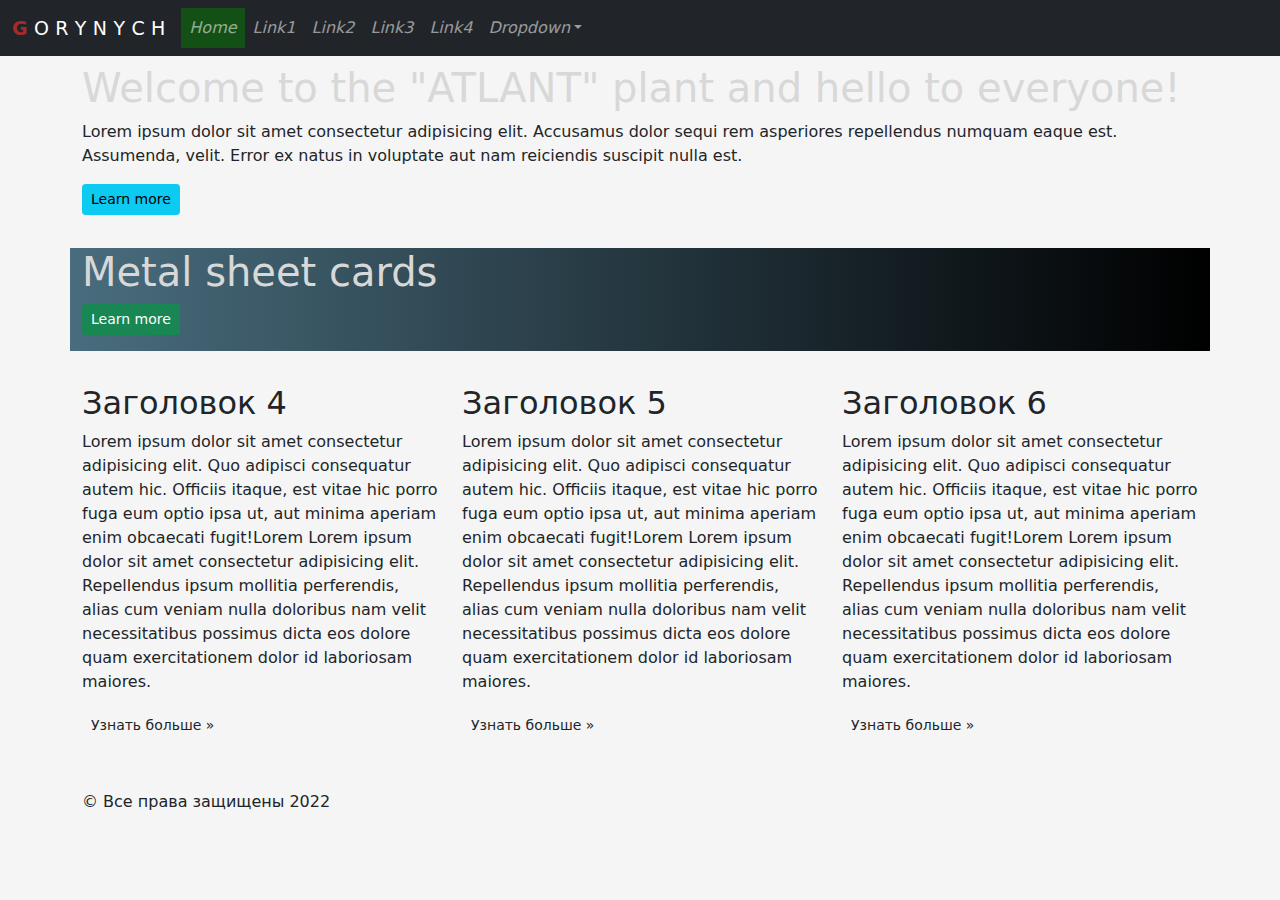
<file: index.html>
<!DOCTYPE html>
<html lang="en">
<head>
<title>Start page</title>
<meta charset="utf-8">
<meta name="viewport" content="width=device-width, initial-scale=1">
<meta http-equiv="X-UA-Compatible" content="IE = edge">
<link href = "bootstrap/bootstrap-5.0.2/css/bootstrap.min.css" rel = "stylesheet">
<link href="css/index.css" rel = "stylesheet">
</head>
<body>

<nav class="navbar navbar-expand-sm bg-dark navbar-dark fixed-top">
	<div class="container-fluid">
		<a class="navbar-brand" href="#">
			<div class="smoke">
				<span class="firstlatter">G</span>
				<span>O</span>
				<span>R</span>
				<span>Y</span>
				<span>N</span>
				<span>Y</span>
				<span>C</span>
				<span>H</span>
		</div>
		</a>
		<button class="navbar-toggler" type="button" data-bs-toggle="collapse" data-bs-target="#collapsibleNavbar">
      <span class="navbar-toggler-icon"></span>
		</button>
		<div class="collapse navbar-collapse" id="collapsibleNavbar">
      <ul class="navbar-nav">
         <li class="nav-item">
				<a class="nav-link homepage" href="Index.html">Home</a>
			</li>

         <li class="nav-item">
				<a class="nav-link" href="#">Link1</a>
         </li>

         <li class="nav-item">
				<a class="nav-link" href="#">Link2</a>
         </li>

			<li class="nav-item">
				<a class="nav-link" href="#">Link3</a>
         </li>

         <li class="nav-item">
            <a class="nav-link" href="#">Link4</a>
         </li>
			
         <li class="nav-item dropdown">
            <a class="nav-link dropdown-toggle" href="#" role="button" data-bs-toggle="dropdown">Dropdown</a>
            <ul class="dropdown-menu">
					<li><a class="dropdown-item" href="#">Link</a></li>
					<li><a class="dropdown-item" href="#">Another link</a></li>
					<li><a class="dropdown-item" href="#">A third link</a></li>
            </ul>
			</li>
			</ul>
      </div>
   </div>
</nav>


<div class="jumbotron" >
	<div class="container mt-3">
		<br><br>
		<h1>Welcome to the "ATLANT" plant and hello to everyone!</h1>
		<p>Lorem ipsum dolor sit amet consectetur adipisicing elit. Accusamus dolor sequi rem asperiores repellendus numquam eaque est. Assumenda, velit. Error ex natus in voluptate aut nam reiciendis suscipit nulla est.</p>
		<p><a href="#" class="btn btn-info btn-sm">Learn more</a></p>
		<hr>
	</div>	
</div>


<div class="container">
	<div class="row">
		<div class="col-md-12 horizontal-gradient1">
			<h1>Metal sheet cards</h1>               
			<a href="html/fridge.html" class="btn btn-success btn-sm">Learn more</a>
			<p></p>
		</div>
	</div>
	<hr>
</div>

<div class="container">
	<div class="row">
		 <div class="col-md-4">
			  <h2>Заголовок 4</h2>
			  <p>Lorem ipsum dolor sit amet consectetur adipisicing elit. Quo adipisci consequatur autem hic. Officiis itaque, est vitae hic porro fuga eum optio ipsa ut, aut minima aperiam enim obcaecati fugit!Lorem
					Lorem ipsum dolor sit amet consectetur adipisicing elit. Repellendus ipsum mollitia perferendis, alias cum veniam nulla doloribus nam velit necessitatibus possimus dicta eos dolore quam exercitationem dolor id laboriosam maiores.
			  </p>
			  <p><a href="#" class="btn btn-default btn-sm">Узнать больше &raquo;</a></p>
		 </div>

		 <div class="col-md-4">
			  <h2>Заголовок 5</h2>
			  <p>Lorem ipsum dolor sit amet consectetur adipisicing elit. Quo adipisci consequatur autem hic. Officiis itaque, est vitae hic porro fuga eum optio ipsa ut, aut minima aperiam enim obcaecati fugit!Lorem
					Lorem ipsum dolor sit amet consectetur adipisicing elit. Repellendus ipsum mollitia perferendis, alias cum veniam nulla doloribus nam velit necessitatibus possimus dicta eos dolore quam exercitationem dolor id laboriosam maiores.
			  </p>
			  <p><a href="#" class="btn btn-default btn-sm">Узнать больше &raquo;</a></p>
		 </div>

		 <div class="col-md-4">
			  <h2>Заголовок 6</h2>
			  <p>Lorem ipsum dolor sit amet consectetur adipisicing elit. Quo adipisci consequatur autem hic. Officiis itaque, est vitae hic porro fuga eum optio ipsa ut, aut minima aperiam enim obcaecati fugit!Lorem
					Lorem ipsum dolor sit amet consectetur adipisicing elit. Repellendus ipsum mollitia perferendis, alias cum veniam nulla doloribus nam velit necessitatibus possimus dicta eos dolore quam exercitationem dolor id laboriosam maiores.
			  </p>
			  <p><a href="#" class="btn btn-default btn-sm">Узнать больше &raquo;</a></p>
		 </div>
	</div>

	<hr>

	<footer>
		 <p>&copy; Все права защищены 2022</p>
	</footer>
</div>

<script src = "bootstrap/jQuery/jquery-3.3.1.min.js"></script>
<script src = "bootstrap/jQuery/jquery-3.5.1.min.js"></script> 
<script src = "bootstrap/bootstrap-5.0.2/js/bootstrap.min.js"></script> 
</body>
</html>
</file>
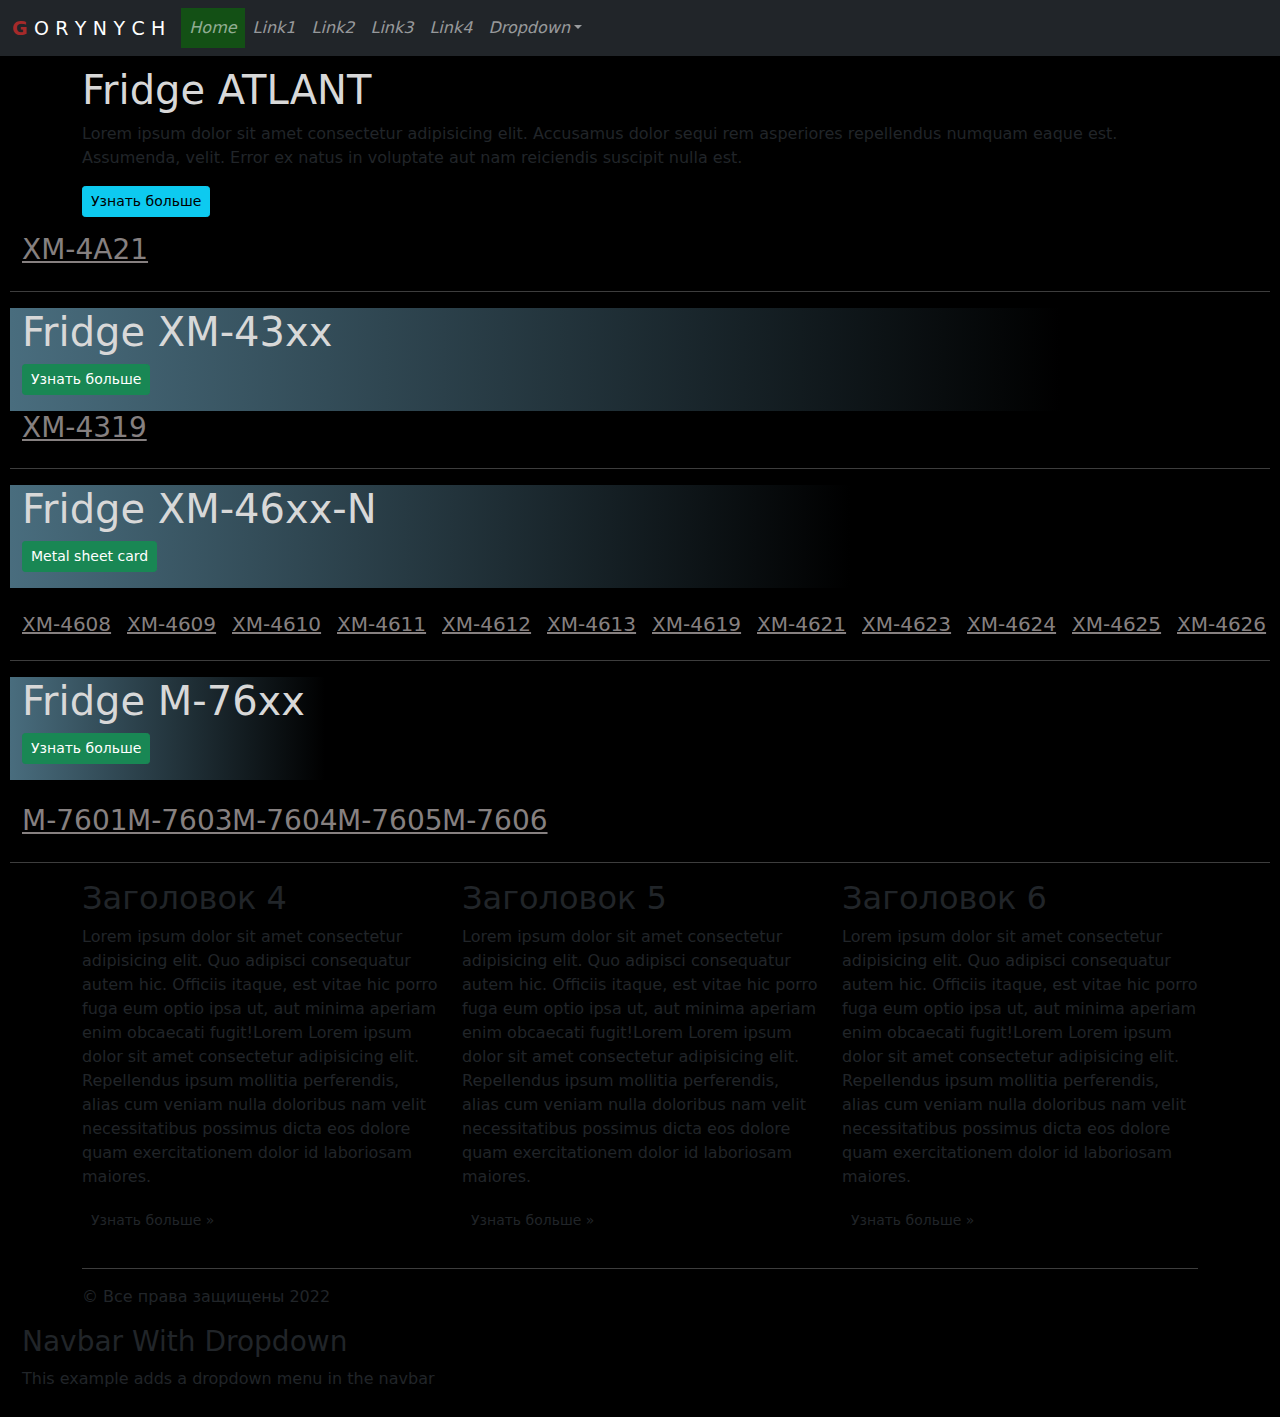
<file: index3.html>
<!DOCTYPE html>
<html lang="en">
<head>
<title>Start page</title>
<meta charset="utf-8">
<meta name="viewport" content="width=device-width, initial-scale=1">
<meta http-equiv="X-UA-Compatible" content="IE = edge">
<link href = "bootstrap/bootstrap-5.0.2/css/bootstrap.min.css" rel = "stylesheet">
<link href="css/fridge.css" rel = "stylesheet">
</head>
<body>

<nav class="navbar navbar-expand-sm bg-dark navbar-dark fixed-top">
	<div class="container-fluid">
		<a class="navbar-brand" href="#">
			<div class="smoke">
				<span class="firstlatter">G</span>
				<span>O</span>
				<span>R</span>
				<span>Y</span>
				<span>N</span>
				<span>Y</span>
				<span>C</span>
				<span>H</span>
		</div>
		</a>
		<button class="navbar-toggler" type="button" data-bs-toggle="collapse" data-bs-target="#collapsibleNavbar">
      <span class="navbar-toggler-icon"></span>
		</button>
		<div class="collapse navbar-collapse" id="collapsibleNavbar">
      <ul class="navbar-nav">
         <li class="nav-item">
				<a class="nav-link homepage" href="Index.html">Home</a>
			</li>

         <li class="nav-item">
				<a class="nav-link" href="#">Link1</a>
         </li>

         <li class="nav-item">
				<a class="nav-link" href="#">Link2</a>
         </li>

			<li class="nav-item">
				<a class="nav-link" href="#">Link3</a>
         </li>

         <li class="nav-item">
            <a class="nav-link" href="#">Link4</a>
         </li>
			
         <li class="nav-item dropdown">
            <a class="nav-link dropdown-toggle" href="#" role="button" data-bs-toggle="dropdown">Dropdown</a>
            <ul class="dropdown-menu">
					<li><a class="dropdown-item" href="#">Link</a></li>
					<li><a class="dropdown-item" href="#">Another link</a></li>
					<li><a class="dropdown-item" href="#">A third link</a></li>
            </ul>
			</li>
			</ul>
      </div>
   </div>
</nav>

<div class="jumbotron">
	<div class="container mt-2">
		<br><br>
		<h1>Fridge ATLANT</h1>
		<p>Lorem ipsum dolor sit amet consectetur adipisicing elit. Accusamus dolor sequi rem asperiores repellendus numquam eaque est. Assumenda, velit. Error ex natus in voluptate aut nam reiciendis suscipit nulla est.</p>
		<p><a href="#" class="btn btn-info btn-sm">Узнать больше</a></p>
	</div>
</div>

<div class="container-fluid">
	<div class="row">
		<div class="col-md-1">
		<h3><a href="#">ХМ-4A21</a></h3>
		</div>
	</div>
</div>

<hr>

<div class="container-fluid">
	<div class="row">
		<div class="col-md-10 horizontal-gradient1">
			<h1>Fridge ХМ-43хх</h1>               
			<a href="#" class="btn btn-success btn-sm">Узнать больше</a>
			<p></p>
		</div>
	</div>
</div>

<div class="container-fluid">
	<div class="row">
		<div class="col-md-1">
			<h3><a href="#">ХМ-4319</a></h3>
		</div>            
	</div>
</div>

<hr>

<div class="container-fluid">
	<div class="row">
		<div class="col-md-8 horizontal-gradient1">
			<h1>Fridge ХМ-46хх-N</h1>
			<a href="html/tableXM-46хх.html" class="btn btn-success btn-sm">Metal sheet card</a>
			<p></p>
		</div>
	</div>
</div>

<br>

<div class="container-fluid">
	<div class="row">
		<div class="col-md-1">
			<h5><a href="html/table4608.html">ХМ-4608</a></h5>
		</div>

		<div class="col-md-1">
			<h5><a href="#">ХМ-4609</a></h5>
		</div>

		<div class="col-md-1">
			<h5><a href="#">ХМ-4610</a></h5>
		</div>

		<div class="col-md-1">
			<h5><a href="#">ХМ-4611</a></h5>
		</div>

		<div class="col-md-1">
			<h5><a href="#">ХМ-4612</a></h5>
		</div>

		<div class="col-md-1">
			<h5><a href="#">ХМ-4613</a></h5>
		</div>

		<div class="col-md-1">
			<h5><a href="#">ХМ-4619</a></h5>
		</div>

		<div class="col-md-1">
			<h5><a href="#">ХМ-4621</a></h5>
		</div>

		<div class="col-md-1">
			<h5><a href="#">ХМ-4623</a></h5>
		</div>

		<div class="col-md-1">
			<h5><a href="#">ХМ-4624</a></h5>
		</div>

		<div class="col-md-1">
			<h5><a href="#">ХМ-4625</a></h5>
		</div>

		<div class="col-md-1">
			<h5><a href="#">ХМ-4626</a></h5>
		</div>
	</div>
</div>

<hr>

<div class="container-fluid">
	<div class="row">
		 <div class="col-md-3 horizontal-gradient1">
			  <h1>Fridge М-76хх</h1>
			  <a href="#" class="btn btn-success btn-sm">Узнать больше</a>
			  <p></p>
		 </div>
	</div>
</div>

<br>

<div class="container-fluid">
	<div class="row">
		 <div class="col-md-1">
			  <h3><a href="#">М-7601</a></h3>
		 </div>

		 <div class="col-md-1">
			  <h3><a href="#">М-7603</a></h3>
		 </div>

		 <div class="col-md-1">
			  <h3><a href="#">М-7604</a></h3>
		 </div>

		 <div class="col-md-1">
			  <h3><a href="#">М-7605</a></h3>
		 </div>

		 <div class="col-md-1">
			  <h3><a href="#">М-7606</a></h3>
		 </div>

		 <div class="col-md-7">
			  <h3></h3>
		 </div>
	</div>
</div>
<hr>

<div class="container">
	<div class="row">
		 <div class="col-md-4">
			  <h2>Заголовок 4</h2>
			  <p>Lorem ipsum dolor sit amet consectetur adipisicing elit. Quo adipisci consequatur autem hic. Officiis itaque, est vitae hic porro fuga eum optio ipsa ut, aut minima aperiam enim obcaecati fugit!Lorem
					Lorem ipsum dolor sit amet consectetur adipisicing elit. Repellendus ipsum mollitia perferendis, alias cum veniam nulla doloribus nam velit necessitatibus possimus dicta eos dolore quam exercitationem dolor id laboriosam maiores.
			  </p>
			  <p><a href="#" class="btn btn-default btn-sm">Узнать больше &raquo;</a></p>
		 </div>

		 <div class="col-md-4">
			  <h2>Заголовок 5</h2>
			  <p>Lorem ipsum dolor sit amet consectetur adipisicing elit. Quo adipisci consequatur autem hic. Officiis itaque, est vitae hic porro fuga eum optio ipsa ut, aut minima aperiam enim obcaecati fugit!Lorem
					Lorem ipsum dolor sit amet consectetur adipisicing elit. Repellendus ipsum mollitia perferendis, alias cum veniam nulla doloribus nam velit necessitatibus possimus dicta eos dolore quam exercitationem dolor id laboriosam maiores.
			  </p>
			  <p><a href="#" class="btn btn-default btn-sm">Узнать больше &raquo;</a></p>
		 </div>

		 <div class="col-md-4">
			  <h2>Заголовок 6</h2>
			  <p>Lorem ipsum dolor sit amet consectetur adipisicing elit. Quo adipisci consequatur autem hic. Officiis itaque, est vitae hic porro fuga eum optio ipsa ut, aut minima aperiam enim obcaecati fugit!Lorem
					Lorem ipsum dolor sit amet consectetur adipisicing elit. Repellendus ipsum mollitia perferendis, alias cum veniam nulla doloribus nam velit necessitatibus possimus dicta eos dolore quam exercitationem dolor id laboriosam maiores.
			  </p>
			  <p><a href="#" class="btn btn-default btn-sm">Узнать больше &raquo;</a></p>
		 </div>
	</div>
	<hr>
	<footer>
		 <p>&copy; Все права защищены 2022</p>
	</footer>
</div>


<div class="container-fluid mt-3">
  <h3>Navbar With Dropdown</h3>
  <p>This example adds a dropdown menu in the navbar</p>
</div>

<script src = "bootstrap/jQuery/jquery-3.3.1.min.js"></script>
<script src = "bootstrap/jQuery/jquery-3.5.1.min.js"></script> 
<script src = "bootstrap/bootstrap-5.0.2/js/bootstrap.min.js"></script> 
</body>
</html>
</file>
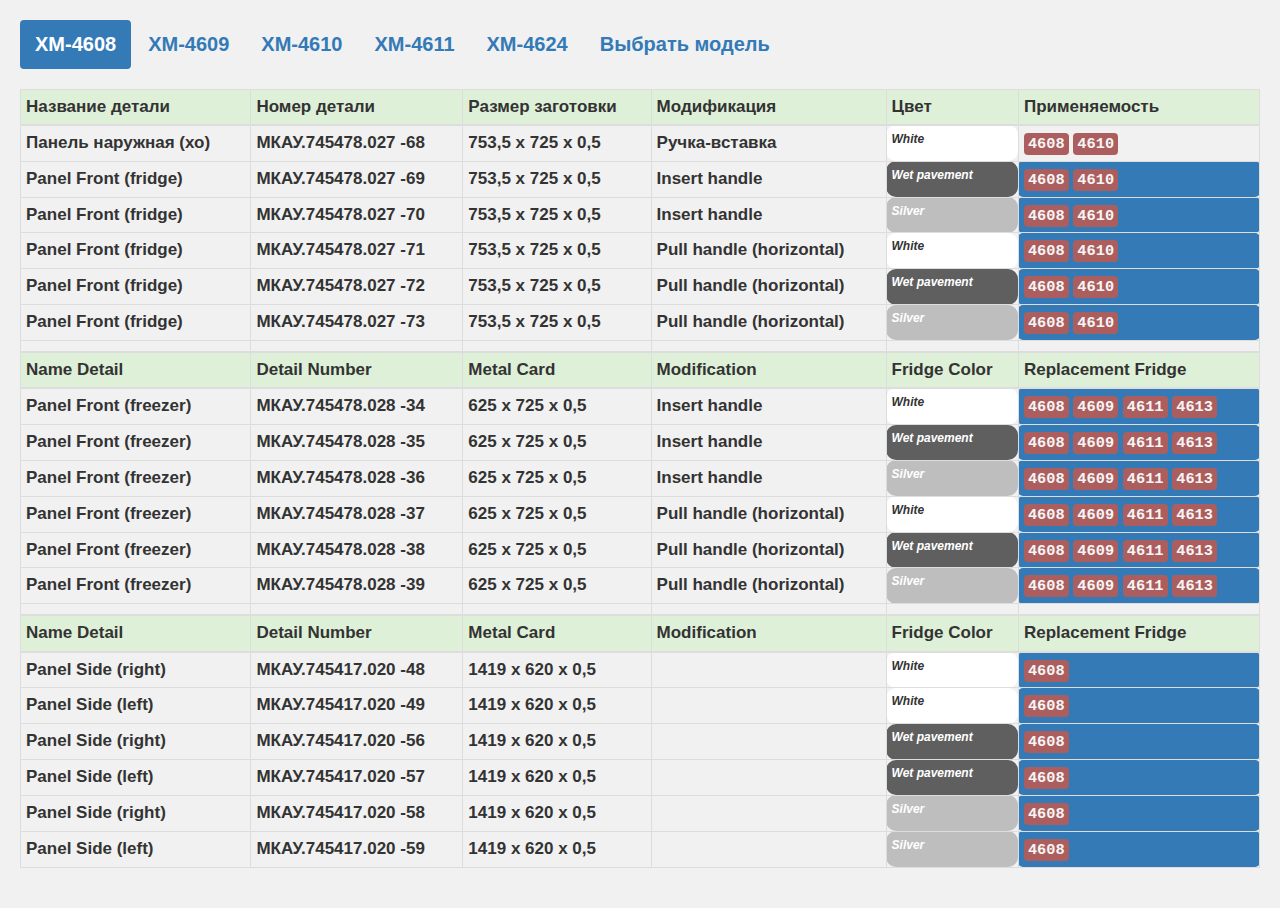
<file: html/tableXM-46хх.html>
<!DOCTYPE html>
<html lang="en">
<head>
   <title>table ХМ-46хх-N</title>   
   <meta charset = "UTF-8">
   <meta name = "viewport" content = "width=device-width, initial-scale=1.0">    
   <meta http-equiv="X-UA-Compatible" content="IE = edge">
   <link href = "../bootstrap/bootstrap-3.4.1/css/bootstrap.min.css" rel = "stylesheet">
   <link rel="stylesheet" href="../css/tableХМ-46хх.css">
   <script src = "../js/cards.js"></script>
</head>
<body onload="Card()">
   <div class="cotainer">
      <ul class="nav nav-pills" role="tablist">
         <li class="active"><a href="#4608" role="tab" data-toggle="tab">ХМ-4608</a></li>
         <li>               <a href="#4609" role="tab" data-toggle="tab">ХМ-4609</a></li>
         <li>               <a href="#4610" role="tab" data-toggle="tab">ХМ-4610</a></li>
         <li>               <a href="#4611" role="tab" data-toggle="tab">ХМ-4611</a></li>
         <li>               <a href="#4624" role="tab" data-toggle="tab">ХМ-4624</a></li>
			<li>               <a href="#">Выбрать модель</a></li>
      </ul>

         <div class="tab-content">         
               <div role="tabpanel" class="tab-pane active fade in" id="4608">
                  <div class="table-responsive ">
                     <table class="table table-hover table-condensed table-bordered">
								<br>
                        <thead>
                           <tr class="success">
                              <th>Название детали</th>
                              <th>Номер детали</th>
                              <th>Размер заготовки</th>
                              <th>Модификация</th>
                              <th>Цвет</th>
                              <th>Применяемость</th>
                           </tr>
                        </thead>

                        <tbody>
                           <tr>
                              <td>Панель наружная (хо)</td>
                              <td>МКАУ.745478.027 -68</td>
                              <td id="pos01"></td>
                              <td>Ручка-вставка</td>
                              <td id="gradientWhite"></td>
                              <td>
                                 <code id="xm4608"></code>
                                 <code id="xm4610"></code>
                              </td>      
                           </tr>

                           <tr>
                              <td>Panel Front (fridge)</td>
                              <td>МКАУ.745478.027 -69</td>
                              <td id="pos01"></td>
                              <td>Insert handle</td>
                              <td id="gradientWetPavement"></td>
                              <td class="bg-primary">
                                 <code id="xm4608"></code>
                                 <code id="xm4610"></code>
                              </td>      
                           </tr>

                           <tr>
                              <td>Panel Front (fridge)</td>
                              <td>МКАУ.745478.027 -70</td>
                              <td id="pos01"></td>
                              <td>Insert handle</td>                        
                              <td id="gradientSilver"><i>Silver</i></td>
                              <td class="bg-primary">
                                 <code id="xm4608"></code>
                                 <code id="xm4610"></code>
                              </td>      
                           </tr>

                           <tr>
                              <td>Panel Front (fridge)</td>
                              <td>МКАУ.745478.027 -71</td>
                              <td id="pos01"></td>
                              <td>Pull handle (horizontal)</td>
                              <td id="gradientWhite"></td>
                              <td class="bg-primary">
                                 <code id="xm4608"></code>
                                 <code id="xm4610"></code>
                              </td>      
                           </tr>
                           
                           <tr>
                              <td>Panel Front (fridge)</td>
                              <td>МКАУ.745478.027 -72</td>
                              <td id="pos01"></td>
                              <td>Pull handle (horizontal)</td>
                              <td id="gradientWetPavement"></td>
                              <td class="bg-primary">
                                 <code id="xm4608"></code>
                                 <code id="xm4610"></code>
                              </td>      
                           </tr>

                           <tr>
                              <td>Panel Front (fridge)</td>
                              <td>МКАУ.745478.027 -73</td>
                              <td id="pos01"></td>
                              <td>Pull handle (horizontal)</td>
                              <td id="gradientSilver"></td>
                              <td class="bg-primary">
                                 <code id="xm4608"></code>
                                 <code id="xm4610"></code>
                              </td>    
                           </tr>
                        </tbody>

                        <thead>
                              <tr>
                                 <th></th>
                                 <th></th>
                                 <th></th>
                                 <th></th>
                                 <th></th>
                                 <th></th>
                              </tr>
                        </thead>
      
                        <thead>
                           <tr class="success">
                              <th>Name Detail</th>
                              <th>Detail Number</th>
                              <th>Metal Card</th>
                              <th>Modification</th>
                              <th>Fridge Color</th>
                              <th>Replacement Fridge</th>
                           </tr>
                        </thead>

                        <tbody>
                           <tr>
                              <td>Panel Front (freezer)</td>
                              <td>МКАУ.745478.028 -34</td>
                              <td id="pos02"></td>
                              <td>Insert handle</td>
                              <td id="gradientWhite"></td>
                              <td class="bg-primary">
                                 <code id="xm4608"></code>
                                 <code id="xm4609"></code>
                                 <code id="xm4611"></code>
                                 <code id="xm4613"></code>
                              </td>      
                           </tr>

                           <tr>
                              <td>Panel Front (freezer)</td>
                              <td>МКАУ.745478.028 -35</td>
                              <td id="pos02"></td>
                              <td>Insert handle</td>
                              <td id="gradientWetPavement"></td>
                              <td class="bg-primary">
                                 <code id="xm4608"></code>
                                 <code id="xm4609"></code>
                                 <code id="xm4611"></code>
                                 <code id="xm4613"></code>
                              </td>
                           </tr>

                           <tr>
                              <td>Panel Front (freezer)</td>
                              <td>МКАУ.745478.028 -36</td>
                              <td id="pos02"></td>
                              <td>Insert handle</td>
                              <td id="gradientSilver"></td>
                              <td class="bg-primary">
                                 <code id="xm4608"></code>
                                 <code id="xm4609"></code>
                                 <code id="xm4611"></code>
                                 <code id="xm4613"></code>
                              </td>      
                           </tr>

                           <tr>
                              <td>Panel Front (freezer)</td>
                              <td>МКАУ.745478.028 -37</td>
                              <td id="pos02"></td>
                              <td>Pull handle (horizontal)</td>
                              <td id="gradientWhite"></td>
                              <td class="bg-primary">
                                 <code id="xm4608"></code>
                                 <code id="xm4609"></code>
                                 <code id="xm4611"></code>
                                 <code id="xm4613"></code>
                              </td>
                           </tr>
                           <tr>
                              <td>Panel Front (freezer)</td>
                              <td>МКАУ.745478.028 -38</td>
                              <td id="pos02"></td>
                              <td>Pull handle (horizontal)</td>
                              <td id="gradientWetPavement"></td>
                              <td class="bg-primary">
                                 <code id="xm4608"></code>
                                 <code id="xm4609"></code>
                                 <code id="xm4611"></code>
                                 <code id="xm4613"></code>
                              </td>
                           </tr>
                           <tr>
                              <td>Panel Front (freezer)</td>
                              <td>МКАУ.745478.028 -39</td>
                              <td id="pos02"></td>
                              <td>Pull handle (horizontal)</td>
                              <td id="gradientSilver"><i>Silver</i></td>
                              <td class="bg-primary">
                                 <code id="xm4608"></code>
                                 <code id="xm4609"></code>
                                 <code id="xm4611"></code>
                                 <code id="xm4613"></code>
                              </td>
                           </tr>
                        </tbody>
      
                        <thead>
                           <tr>
                              <th></th>
                              <th></th>
                              <th></th>
                              <th></th>
                              <th></th>
                              <th></th>
                           </tr>
                        </thead>
      
                        <thead>
                           <tr class="success">
                              <th>Name Detail</th>
                              <th>Detail Number</th>
                              <th>Metal Card</th>
                              <th>Modification</th>
                              <th>Fridge Color</th>
                              <th>Replacement Fridge</th>
                           </tr>
                        </thead>

                        <tbody>
                           <tr>
                              <td>Panel Side (right)</td>
                              <td>МКАУ.745417.020 -48</td>
                              <td id="pos03"></td>
                              <td></td>
                              <td id="gradientWhite"></td>
                              <td class="bg-primary">
                                 <code id="xm4608"></code>
                              </td>
                           </tr>

                           <tr>
                              <td>Panel Side (left)</td>
                              <td>МКАУ.745417.020 -49</td>
                              <td id="pos03"></td>
                              <td></td>
                              <td id="gradientWhite"></td>
                              <td class="bg-primary">
                                 <code id="xm4608"></code>
                              </td>
                           </tr>

                           <tr>
                              <td>Panel Side (right)</td>
                              <td>МКАУ.745417.020 -56</td>
                              <td id="pos03"></td>
                              <td></td>
                              <td id="gradientWetPavement"></td>
                              <td class="bg-primary">
                                 <code id="xm4608"></code>
                              </td>
                           </tr>

                           <tr>
                              <td>Panel Side (left)</td>
                              <td>МКАУ.745417.020 -57</td>
                              <td id="pos03"></td>
                              <td></td>
                              <td id="gradientWetPavement"></td>
                              <td class="bg-primary">
                                 <code id="xm4608"></code>
                              </td>
                           </tr>

                           <tr>
                              <td>Panel Side (right)</td>
                              <td>МКАУ.745417.020 -58</td>
                              <td id="pos03"></td>
                              <td></td>
                              <td id="gradientSilver"></td>
                              <td class="bg-primary">
                                 <code id="xm4608"></code>
                              </td>
                           </tr>

                           <tr>
                              <td>Panel Side (left)</td>
                              <td>МКАУ.745417.020 -59</td>
                              <td id="pos03"></td>
                              <td></td>
                              <td id="gradientSilver"></td>
                              <td class="bg-primary">
                                 <code id="xm4608"></code>
                              </td>
                           </tr>      
                     </table>
                  </div>
               </div>                      

               <div role="tabpanel" class="tab-pane fade" id="4609">Вкладка профайл</div>
               <div role="tabpanel" class="tab-pane fade" id="4610"><h2>Вкладка с сообщениями</h2></div>
               <div role="tabpanel" class="tab-pane fade" id="4611">Вкладка с настройками</div>
         
               <div role="tabpanel" class="tab-pane fade in" id="4624">
                  <div class="table-responsive">
                     <table class="table table-hover table table-condensed">

                        <thead>
                           <tr>
                              <th></th>
                              <th></th>
                              <th></th>
                              <th></th>
                              <th></th>
                              <th></th>
                           </tr>
                        </thead>

                        <thead>
                           <tr class="success">
                              <th>Name Detail</th>
                              <th>Detail Number</th>
                              <th>Metal Card</th>
                              <th>Modification</th>
                              <th>Fridge Color</th>
                              <th>Replacement Fridge</th>
                           </tr>
                        </thead>

                        <tbody>
                           <tr>
                              <td>Panel Front (fridge)</td>
                              <td>МКАУ.745478.027 -00</td>
                              <td id="pos04"></td>
                              <td>Insert handle</td>
                              <td id="gradientWhite"></td>
                              <td class="bg-primary">
											<code id="xm4624"></code>
                                 <code id="xm4624XX8"></code>
                                 <code id="xm4613"></code>
                                 <code id="xm4613XX8"></code>
                              </td> 
                           </tr>

                           <tr>
                              <td>Panel Front (fridge)</td>
                              <td>МКАУ.745478.027 -01</td>
                              <td id="pos04"></td>
                              <td>Pull handle (horizontal)</td>
                              <td id="gradientWhite"></td>
                              <td class="bg-primary">
											<code id="xm4624"></code>
                                 <code id="xm4624XX8"></code>
                                 <code id="xm4613"></code>
                                 <code id="xm4613XX8"></code>
                              </td> 
                           </tr>

                           <tr>
                              <td>Panel Front (fridge)</td>
                              <td>МКАУ.745478.027 -02</td>
                              <td id="pos04"></td>
                              <td>Insert handle</td>
                              <td id="gradientRuby"></td>
                              <td class="bg-primary">
											<code id="xm4624"></code>
                                 <code id="xm4624XX8"></code>
                                 <code id="xm4613"></code>
                                 <code id="xm4613XX8"></code>
                              </td> 
                           </tr>

                           <tr>
                              <td>Panel Front (fridge)</td>
                              <td>МКАУ.745478.027 -03</td>
                              <td id="pos04"></td>
                              <td>Pull handle (horizontal)</td>
                              <td id="gradientRuby"></td>
                              <td class="bg-primary">
											<code id="xm4624"></code>
                                 <code id="xm4624XX8"></code>
                                 <code id="xm4613"></code>
                                 <code id="xm4613XX8"></code>
                              </td>  
                           </tr>
                           
                           <tr>
                              <td>Panel Front (fridge)</td>
                              <td>МКАУ.745478.027 -04</td>
                              <td id="pos04"></td>
                              <td>Insert handle</td>
                              <td id="gradientWetPavement"></td>
                              <td class="bg-primary">
											<code id="xm4624"></code>
                                 <code id="xm4624XX8"></code>
                                 <code id="xm4613"></code>
                                 <code id="xm4613XX8"></code>
                              </td>  
                           </tr>

                           <tr>
                              <td>Panel Front (fridge)</td>
                              <td>МКАУ.745478.027 -05</td>
                              <td id="pos04"></td>
                              <td>Pull handle (horizontal)</td>
                              <td id="gradientWetPavement"></td>
                              <td class="bg-primary">
											<code id="xm4624"></code>
                                 <code id="xm4624XX8"></code>
                                 <code id="xm4613"></code>
                                 <code id="xm4613XX8"></code>
                              </td>  
                           </tr>
                                                      
                           <tr>
                              <td>Panel Front (fridge)</td>
                              <td>МКАУ.745478.027 -06</td>
                              <td id="pos04"></td>
                              <td>Insert handle</td>
                              <td class="gradient5"><i>Оливковый</i></td>
                              <td class="bg-primary">
											<code id="xm4624"></code>
                                 <code id="xm4624XX8"></code>
                                 <code id="xm4613"></code>
                                 <code id="xm4613XX8"></code>
                              </td>  
                           </tr>

                           <tr>
                              <td>Panel Front (fridge)</td>
                              <td>МКАУ.745478.027 -07</td>
                              <td id="pos04"></td>
                              <td>Pull handle (horizontal)</td>
                              <td class="gradient5"><i>Оливковый</i></td>
                              <td class="bg-primary">
											<code id="xm4624"></code>
                                 <code id="xm4624XX8"></code>
                                 <code id="xm4613"></code>
                                 <code id="xm4613XX8"></code>
                              </td> 
                           </tr>

                           <tr>
                              <td>Panel Front (fridge)</td>
                              <td>МКАУ.745478.027 -08</td>
                              <td id="pos04"></td>
                              <td>Insert handle</td>
                              <td id="gradientSilver"></td>
                              <td class="bg-primary">
											<code id="xm4624"></code>
                                 <code id="xm4624XX8"></code>
                                 <code id="xm4613"></code>
                                 <code id="xm4613XX8"></code>
                              </td> 
                           </tr>

                           <tr>
                              <td>Panel Front (fridge)</td>
                              <td>МКАУ.745478.027 -09</td>
                              <td id="pos04"></td>
                              <td>Pull handle (horizontal)</td>
                              <td id="gradientSilver"></td>
                              <td class="bg-primary">
											<code id="xm4624"></code>
                                 <code id="xm4624XX8"></code>
                                 <code id="xm4613"></code>
                                 <code id="xm4613XX8"></code>
                              </td> 
                           </tr>

                           <tr>
                              <td>Panel Front (fridge)</td>
                              <td>МКАУ.745478.027 -60</td>
                              <td id="pos04"></td>
                              <td>Insert handle</td>
                              <td class="gradient6"><i>Звездная Пыль</i></td>
                              <td class="bg-primary">
											<code id="xm4624"></code>
                                 <code id="xm4624XX8"></code>
                                 <code id="xm4613"></code>
                                 <code id="xm4613XX8"></code>
                              </td> 
                           </tr>

                           <thead>
                              <tr>
                                 <th></th>
                                 <th></th>
                                 <th></th>
                                 <th></th>
                                 <th></th>
                                 <th></th>
                              </tr>
                           </thead>
      
                        <thead>
                           <tr class="success">
                              <th>Name Detail</th>
                              <th>Detail Number</th>
                              <th>Metal Card</th>
                              <th>Modification</th>
                              <th>Fridge Color</th>
                              <th>Replacement Fridge</th>
                           </tr>
                        </thead>

                        <tbody>
                           <tr>
                              <td>Panel Front (freezer)</td>
                              <td>МКАУ.745478.028 -00</td>
                              <td>825 х 725 х 0,5</td>
                              <td>Ручка-вставка</td>
                              <td id="gradientWhite"></td>
                              <td class="bg-primary"><code><b>4624</b></code> <code>4610</code> <code>4612</code> <code>4619</code> <code>4621</code> <code>4626</code></td>
                           </tr>

                           <tr>
                              <td>Panel Front (freezer)</td>
                              <td>МКАУ.745478.028 -01</td>
                              <td>825 х 725 х 0,5</td>
                              <td>Ручка-скоба (вертикальная)</td>
                              <td id="gradientWhite"></td>
                              <td class="bg-primary"><code><b>4624</b></code> <code>4610</code> <code>4612</code> <code>4619</code> <code>4621</code> <code>4626</code></td>
                           </tr>

                           <tr>
                              <td>Panel Front (freezer)</td>
                              <td>МКАУ.745478.028 -02</td>
                              <td>825 х 725 х 0,5</td>
                              <td>Ручка-вставка</td>
                              <td id="gradientRuby"></td>
                              <td class="bg-primary"><code><b>4624</b></code> <code>4610</code> <code>4612</code> <code>4619</code> <code>4621</code> <code>4626</code></td>
                           </tr>

                           <tr>
                              <td>Panel Front (freezer)</td>
                              <td>МКАУ.745478.028 -03</td>
                              <td>825 х 725 х 0,5</td>
                              <td>Ручка-скоба (вертикальная)</td>
                              <td id="gradientRuby"></td>
                              <td class="bg-primary"><code><b>4624</b></code> <code>4610</code> <code>4612</code> <code>4619</code> <code>4621</code> <code>4626</code></td>
                           </tr>
                           
                           <tr>
                              <td>Panel Front (freezer)</td>
                              <td>МКАУ.745478.028 -04</td>
                              <td>825 х 725 х 0,5</td>
                              <td>Ручка-вставка</td>
                              <td id="gradientWetPavement"></td>
                              <td class="bg-primary"><code><b>4624</b></code> <code>4610</code> <code>4612</code> <code>4619</code> <code>4621</code> <code>4626</code></td>
                           </tr>

                           <tr>
                              <td>Panel Front (freezer)</td>
                              <td>МКАУ.745478.028 -05</td>
                              <td>825 х 725 х 0,5</td>
                              <td>Ручка-скоба (вертикальная)</td>
                              <td id="gradientWetPavement"></td>
                              <td class="bg-primary"><code><b>4624</b></code> <code>4610</code> <code>4612</code> <code>4619</code> <code>4621</code> <code>4626</code></td>
                           </tr>
                                                      
                           <tr>
                              <td>Panel Front (freezer)</td>
                              <td>МКАУ.745478.028 -06</td>
                              <td>825 х 725 х 0,5</td>
                              <td>Ручка-вставка</td>
                              <td class="gradient5"><i>Оливковый</i></td>
                              <td class="bg-primary"><code><b>4624</b></code> <code>4610</code> <code>4612</code> <code>4619</code> <code>4621</code> <code>4626</code></td>
                           </tr>

                           <tr>
                              <td>Panel Front (freezer)</td>
                              <td>МКАУ.745478.028 -07</td>
                              <td>825 х 725 х 0,5</td>
                              <td>Ручка-скоба (вертикальная)</td>
                              <td class="gradient5"><i>Оливковый</i></td>
                              <td class="bg-primary"><code><b>4624</b></code> <code>4610</code> <code>4612</code> <code>4619</code> <code>4621</code> <code>4626</code></td>
                           </tr>

                           <tr>
                              <td>Panel Front (freezer)</td>
                              <td>МКАУ.745478.028 -08</td>
                              <td>825 х 725 х 0,5</td>
                              <td>Ручка-вставка</td>
                              <td id="gradientSilver"></td>
                              <td class="bg-primary"><code><b>4624</b></code> <code>4610</code> <code>4612</code> <code>4619</code> <code>4621</code> <code>4626</code></td>
                           </tr>

                           <tr>
                              <td>Panel Front (freezer)</td>
                              <td>МКАУ.745478.028 -09</td>
                              <td>825 х 725 х 0,5</td>
                              <td>Ручка-скоба (вертикальная)</td>
                              <td id="gradientSilver"></td>
                              <td class="bg-primary"><code><b>4624</b></code> <code>4610</code> <code>4612</code> <code>4619</code> <code>4621</code> <code>4626</code></td>
                           </tr>

                           <tr>
                              <td>Panel Front (freezer)</td>
                              <td>МКАУ.745478.028 -30</td>
                              <td>825 х 725 х 0,5</td>
                              <td>Ручка-вставка</td>
                              <td class="gradient6"><i>Звездная Пыль</i></td>
                              <td class="bg-primary"><code><b>4624</b></code> <code>4619</code> <code>4621</code> <code>4626</code></td>
                           </tr>                           
                        </tbody>
      
                        <thead>
                           <tr>
                              <th></th>
                              <th></th>
                              <th></th>
                              <th></th>
                              <th></th>
                              <th></th>
                           </tr>
                        </thead>
      
                        <thead>
                           <tr class="success">
                              <th>Name Detail</th>
                              <th>Detail Number</th>
                              <th>Metal Card</th>
                              <th>Modification</th>
                              <th>Fridge Color</th>
                              <th>Replacement Fridge</th>
                           </tr>
                        </thead>
                        <tbody>
                           
                        </tbody>
                     </table>
                  </div>
               </div>
         </div>
   </div>

   <script src = "../bootstrap/jQuery/jquery-3.3.1.min.js"></script>
   <script src = "../bootstrap/jQuery/jquery-3.5.1.min.js"></script>    
   <script src = "../bootstrap/bootstrap-3.4.1/js/bootstrap.min.js"></script>
</body>
</html>
</file>
<file: css/tableХМ-46хх.css>
body {
   padding: 20px;
   background-color: rgb(241, 241, 241);
}

a {
   font-size: 20px;
}

tr {
   font-size: 17px;
}

td, .info {
   border-radius: 5px 5px 5px 5px;
   font-weight: bolder;
}

li {
   font-weight: bold;
}

#gradientWhite {
   background-color: white; /*Белый Цвет*/
   font-style: italic;
   font-size: 12px;
	border-radius: 10px 10px 10px 10px;
}

#gradientSilver {
   background-color: rgb(190, 190, 190); /*Серебристый Цвет*/
   color: white;
   font-style: italic;
   font-size: 12px;
	border-radius: 10px 10px 10px 10px;
}

#gradientWetPavement {
   background-color: rgb(95, 95, 95);  /*Цвет - Мокрый асфальт*/
   color: white;
   font-style: italic;
   font-size: 12px;
	border-radius: 10px 10px 10px 10px;
}

#gradientRuby {
   background-color: rgb(207, 39, 39);  /*Цвет - Рубиновый*/
   color: white;
   font-style: italic;
   font-size: 12px;
	border-radius: 10px 10px 10px 10px;
}

.gradient5 {
   background-color: rgb(88, 172, 109);  /*Цвет - Оливковый*/
   color: white;
}

.gradient6 {
   background-color: rgb(151, 140, 73);  /*Цвет - Звездная Пыль*/
   color: white;
}

code {
	background-color: rgb(172, 94, 94);
	color: whitesmoke;
}
</file>
<file: css/index.css>
body {
	background-color: whitesmoke;

}

.smoke span {
	animation: animate 10s linear infinite;
	font-size: 19px;
}

.smoke span:nth-child(1) {
	animation-delay: 0.1s;
}
.smoke span:nth-child(2) {
	animation-delay: 0.2s;
}
.smoke span:nth-child(3) {
	animation-delay: 0.3s;
}
.smoke span:nth-child(4) {
	animation-delay: 0.4s;
}
.smoke span:nth-child(5) {
	animation-delay: 0.5s;
}
.smoke span:nth-child(6) {
	animation-delay: 0.6s;
}
.smoke span:nth-child(7) {
	animation-delay: 0.7s;
}
.smoke span:nth-child(8) {
	animation-delay: 0.8s;
}

@keyframes animate {
	0% {
		filter: blur(0px);
	}
	30% {
		filter: blur(0px);
	}
	80% {
		filter: blur(30px);
	}
	100% {
		filter: blur(0px);
	}
}

.firstlatter {
	font-weight: bold;
	color: brown;
}


.horizontal-gradient1 {
	background: linear-gradient(to right, #496d7e, black);
}

.homepage {
	background-color: #135015;
	color: whitesmoke;
}

a {
	color: rgb(134, 128, 128);
}

h1{
	color: rgb(216, 216, 216);
}

li {
	font-style: italic;
}

hr {
	color: whitesmoke;
}

code {
	background-color: rgb(155, 73, 73);
	color: whitesmoke;
	font-size: 10px;
	border-radius: 10%;
	font-family: Verdana, Geneva, Tahoma, sans-serif;
	padding: 3px;
	margin: 2px;
}
</file>
<file: css/fridge.css>
body {
	background-color: black;
	padding: 10px;
}

.smoke span {
	animation: animate 10s linear infinite;
	font-size: 19px;
}

.smoke span:nth-child(1) {
	animation-delay: 0.1s;
}
.smoke span:nth-child(2) {
	animation-delay: 0.2s;
}
.smoke span:nth-child(3) {
	animation-delay: 0.3s;
}
.smoke span:nth-child(4) {
	animation-delay: 0.4s;
}
.smoke span:nth-child(5) {
	animation-delay: 0.5s;
}
.smoke span:nth-child(6) {
	animation-delay: 0.6s;
}
.smoke span:nth-child(7) {
	animation-delay: 0.7s;
}
.smoke span:nth-child(8) {
	animation-delay: 0.8s;
}

@keyframes animate {
	0% {
		 filter: blur(0px);
	}
	30% {
		 filter: blur(0px);
	}
	80% {
		 filter: blur(30px);
	}
	100% {
		 filter: blur(0px);
	}
}

.firstlatter {
	font-weight: bold;
	color: brown;
}



.horizontal-gradient1 {
	background: linear-gradient(to right, #496d7e, black);
}

.homepage {
	background-color: #135015;
	color: whitesmoke;
}

a {
	color: rgb(134, 128, 128);
}

h1{
	color: rgb(216, 216, 216);
}

li {
	font-style: italic;
}

hr {
	color: whitesmoke;
}

code {
	background-color: rgb(155, 73, 73);
	color: whitesmoke;
	font-size: 10px;
	border-radius: 10%;
	font-family: Verdana, Geneva, Tahoma, sans-serif;
	padding: 3px;
	margin: 2px;
}
</file>
